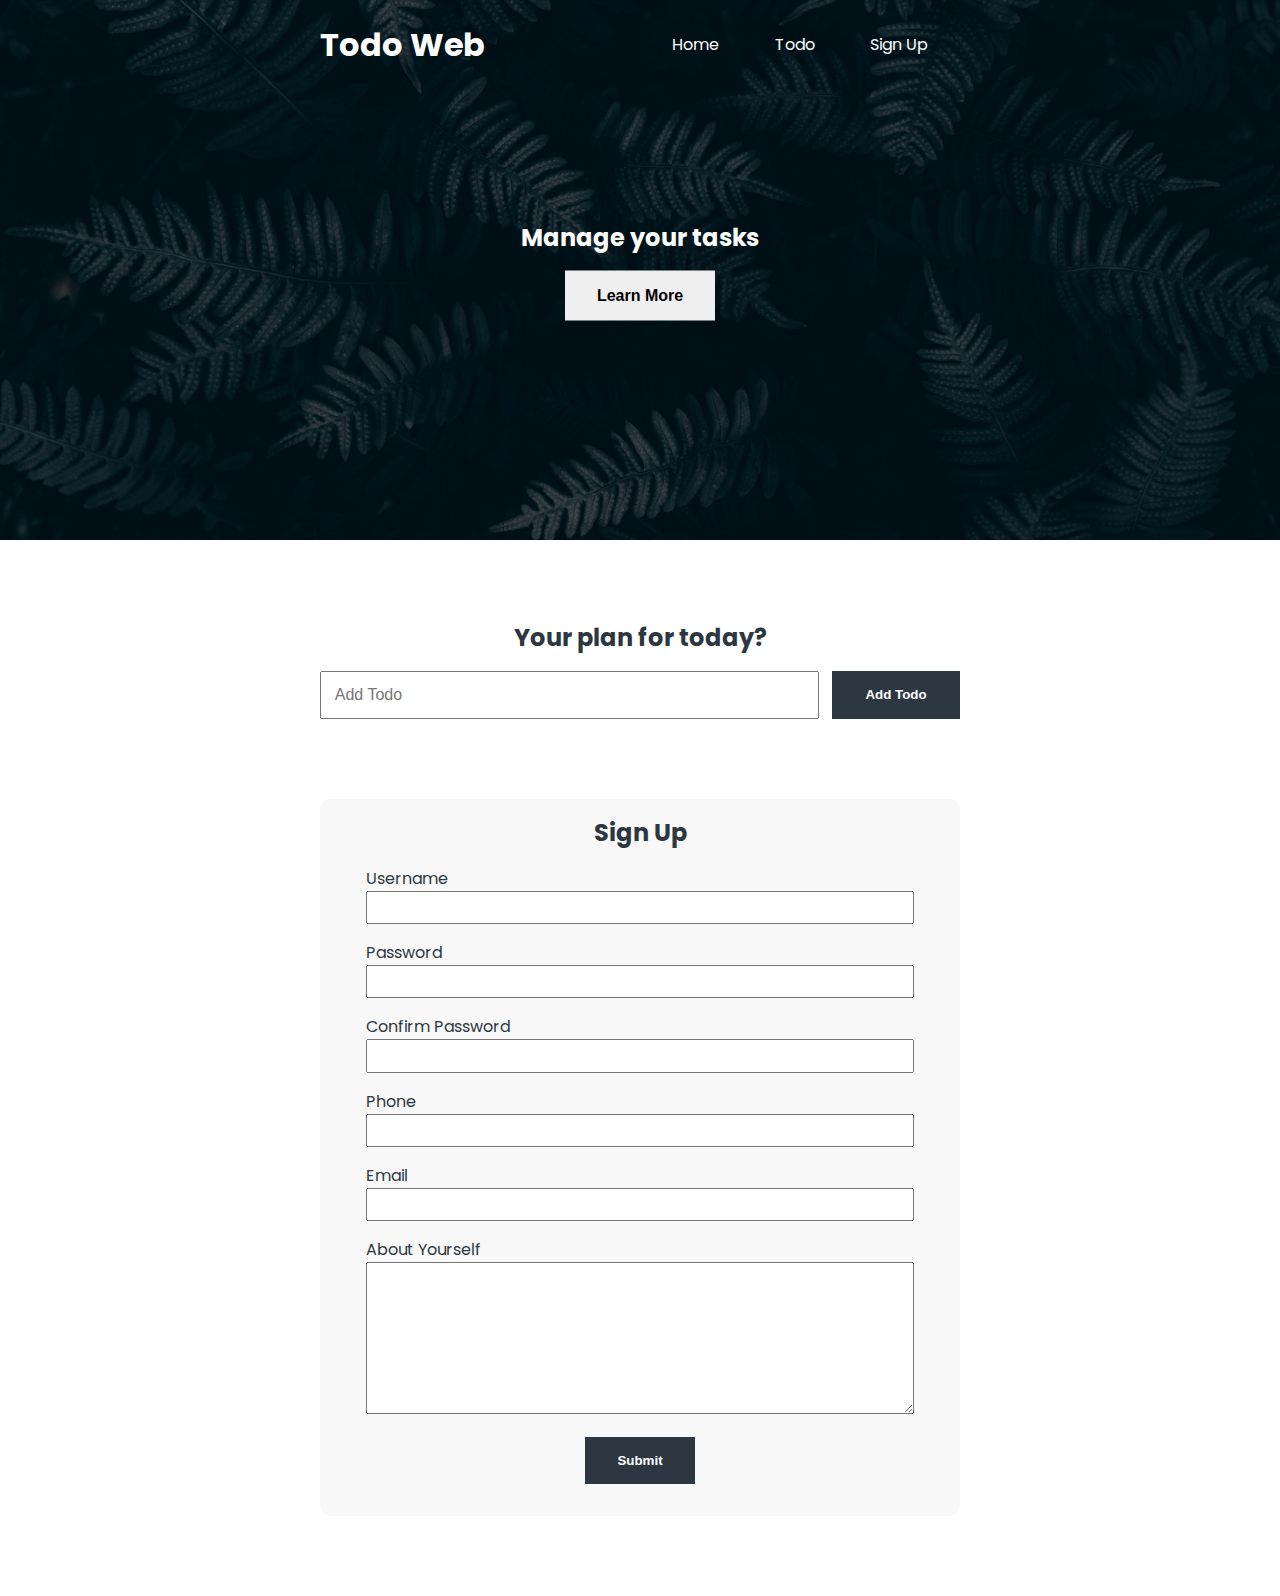
<file: JavaScript Practice/index.html>
<!DOCTYPE html>
<html lang="en">

<head>
    <meta charset="UTF-8">
    <meta http-equiv="X-UA-Compatible" content="IE=edge">
    <meta name="viewport" content="width=device-width, initial-scale=1.0">
    <title>Todo list</title>
    <link rel="stylesheet" href="./style.css">
    <!-- <script src="./92.js" defer></script> -->
    <!-- <script src="./93.js" defer></script> -->
    <!-- <script src="./94.js" defer></script> -->
    <!-- <script src="./95.js" defer></script> -->
    <!-- <script src="./96.js" defer></script> -->
    <!-- <script src="./97.js" defer></script> -->
    <!-- <script src="./99.js" defer></script> -->
    <!-- <script src="./100.js" defer></script> -->
    <!-- <script src="./101.js" defer></script> -->
    <!-- <script src="./102.js" defer></script> -->
    <!-- <script src="./103.js" defer></script> -->
    <!-- <script src="./104.js" defer></script> -->
    <!-- <script src="./105.js" defer></script> -->
    <!-- <script src="./106.js" defer></script> -->
    <!-- <script src="./111.js" defer></script> -->
    <!-- <script src="./112.js" defer></script> -->
    <script src="./113.js" defer></script>
</head>

<body>
    <header class="header">
        <nav class="nav container">
            <h1 class="logo">Todo Web</h1>
            <ul class="nav-items">
                <li class="nav-item"><a href="">Home</a></li>
                <li class="nav-item"><a href="">Todo</a></li>
                <li class="nav-item"><a href="">Sign Up</a></li>
            </ul>
        </nav>
        <div class="headline">
            <h2 id="main-heading">Manage your tasks <span style="display:none; ">Hello</span></h2>
            <button class="btn btn-headline">Learn More</button>
        </div>
    </header>
    <section class="section-todo container">
        <h2>Your plan for today?</h2>
        <form class="form-todo">
            <input type="text" name="" id="" placeholder="Add Todo">
            <input type="submit" value="Add Todo" class="btn">
        </form>
        <ul class="todo-list">
            <!-- <li>
                <span class="text">Do this that</span>
                <div class="todo-buttons">
                    <button class="todo-btn done" >Done</button>
                    <button class="todo-btn remove">Remove</button>
                </div>
            </li> -->
        </ul>
    </section>
    <section class="section-signup container">
        <h2>Sign Up</h2>
        <form class="signup-form">
            <div class="form-group">
                <label for="username">Username</label>
                    <input type="text" name="username" id="username">
            </div>
            <div class="form-group">
                <label for="password">Password</label>
                    <input type="password" name="password" id="password">
            </div>
            <div class="form-group">
                <label for="confirmPassword">Confirm Password</label>
                    <input type="password" name="confirmPassword" id="confirmPassword">
            </div>
            <div class="form-group">
                <label for="phone">Phone</label>
                    <input type="number" name="phone" id="phone">
            </div>
            <div class="form-group">
                <label for="email">Email</label>
                    <input type="email" name="email" id="email">
            </div>
            <div class="form-group">
                <label for="about">About Yourself</label>
                <textarea name="about" id="about" cols="30" rows="10"></textarea>
            </div>
            <button type="submit" class="btn signup-btn">Submit</button>
        </form>
    </section>
</body>

</html>
</file>
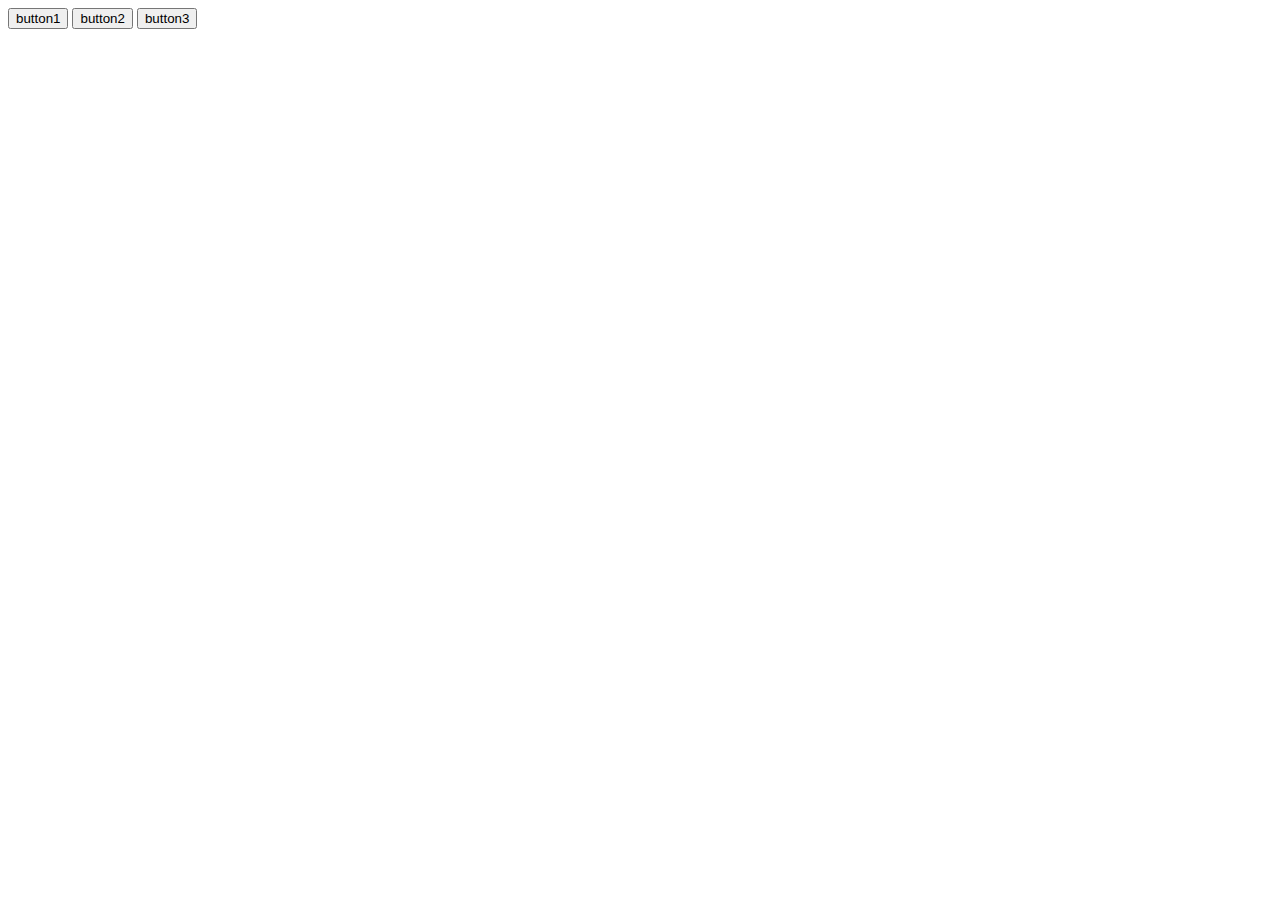
<file: JavaScript Practice/clickEvent.html>
<!DOCTYPE html>
<html lang="en">
<head>
    <meta charset="UTF-8">
    <meta http-equiv="X-UA-Compatible" content="IE=edge">
    <meta name="viewport" content="width=device-width, initial-scale=1.0">
    <title>click event</title>
    <!-- <script src="./106.js" defer></script> -->
    <!-- <script src="./107.js" defer></script> -->
    <!-- <script src="./108.js" defer></script> -->
    <script src="./109.js" defer></script>
</head>
<body>
    <div class="my-buttons">
        <button id="1">button1</button>
        <button id="2">button2</button>
        <button id="3">button3</button>
    </div>
</body>
</html>
</file>
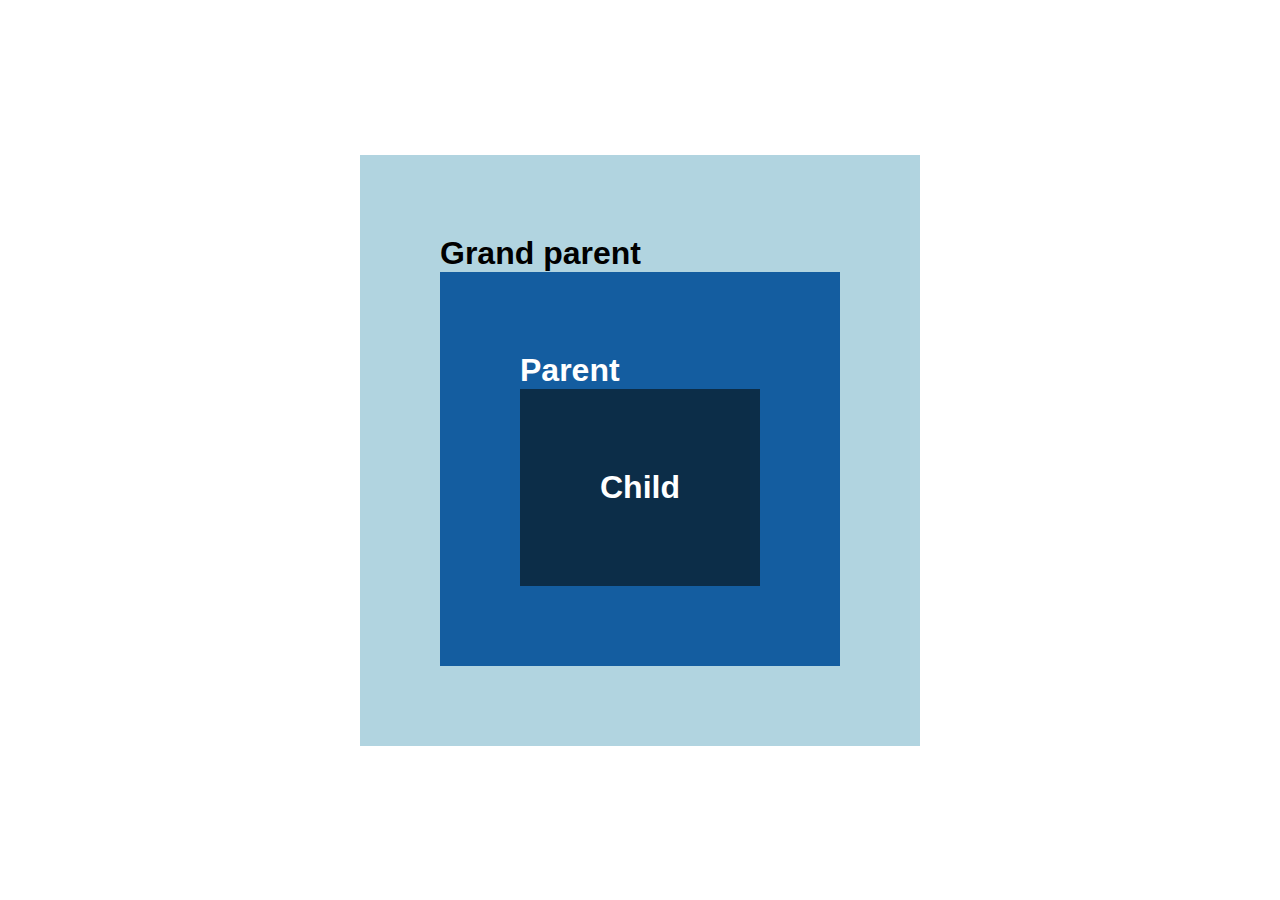
<file: JavaScript Practice/event-b-c-d.html>
<!DOCTYPE html>
<html lang="en">
<head>
    <meta charset="UTF-8">
    <meta http-equiv="X-UA-Compatible" content="IE=edge">
    <meta name="viewport" content="width=device-width, initial-scale=1.0">
    <title>Event Bubbling | Event Capturing | Event Deligation |</title>
    <link rel="stylesheet" href="event-b-c-d.css">
    <script src="event-b-c-d.js" defer></script>
</head>
<body>
    <main>
        <div class="grandparent box">
            Grand parent
            <div class="parent box">
                Parent
                <div class="child box">
                    Child
                </div>
            </div>
        </div>
    </main>
</body>
</html>
</file>
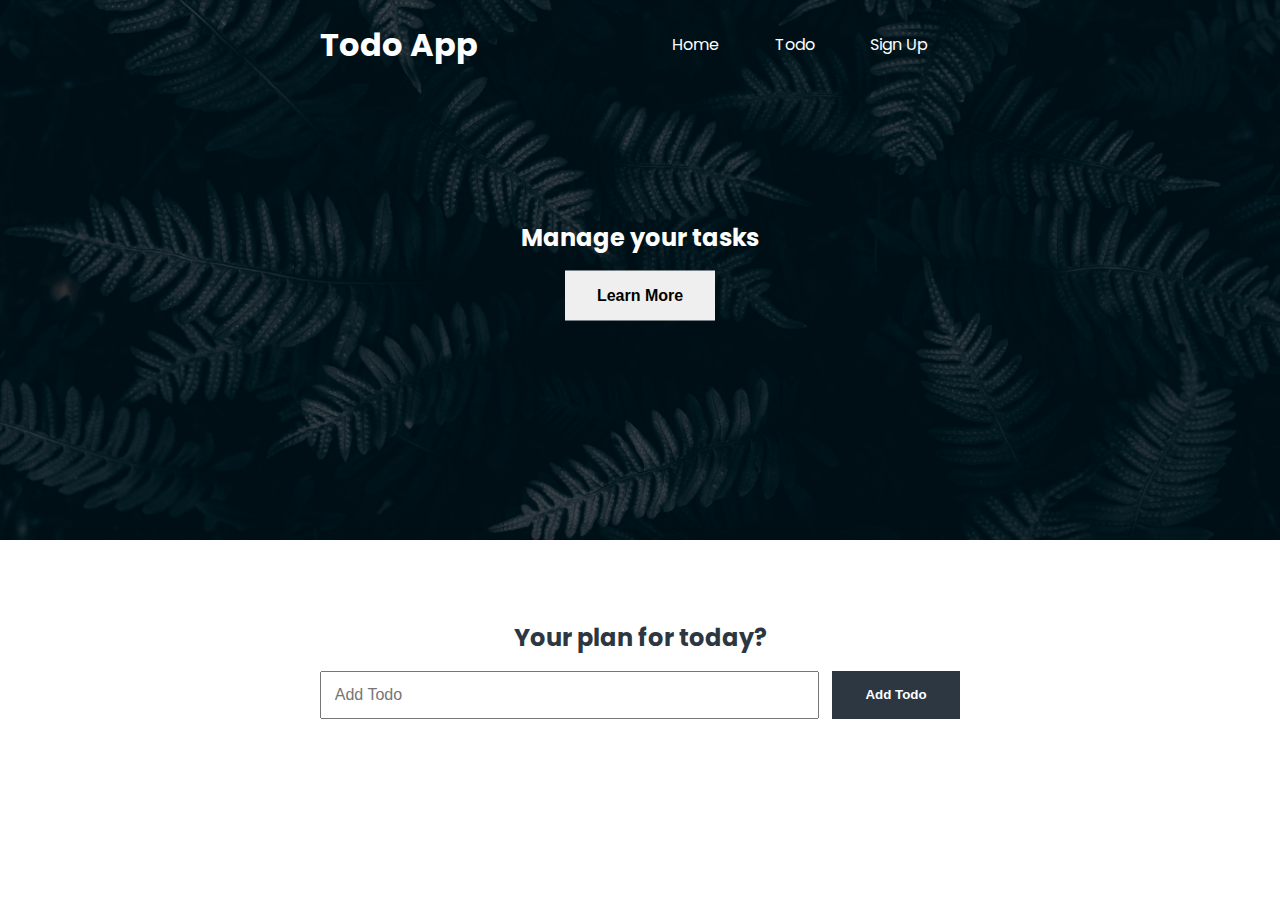
<file: JavaScript Practice/home.html>
<!DOCTYPE html>
<html lang="en">
<head>
    <meta charset="UTF-8">
    <meta http-equiv="X-UA-Compatible" content="IE=edge">
    <meta name="viewport" content="width=device-width, initial-scale=1.0">
    <title>Home</title>
    <link rel="stylesheet" href="style.css">
</head>
<body>
    <header class="header">
        <nav class="nav container">
            <h1 class="logo">Todo App</h1>
            <ul class="nav-items">
                <li class="nav-item"><a href="">Home</a></li>
                <li class="nav-item"><a href="">Todo</a></li>
                <li class="nav-item"><a href="signup.html">Sign Up</a></li>
            </ul>
        </nav>
        <div class="headline">
            <h2>Manage your tasks</h2>
            <button class="btn btn-headline">Learn More</button>
        </div>
    </header>
    <section class="section-todo container">
        <h2>Your plan for today?</h2>
        <form class="form-todo">
            <input type="text" name="" id="" placeholder="Add Todo">
            <input type="submit" value="Add Todo" class="btn">
        </form>
    </section>
</body>
</html>
</file>
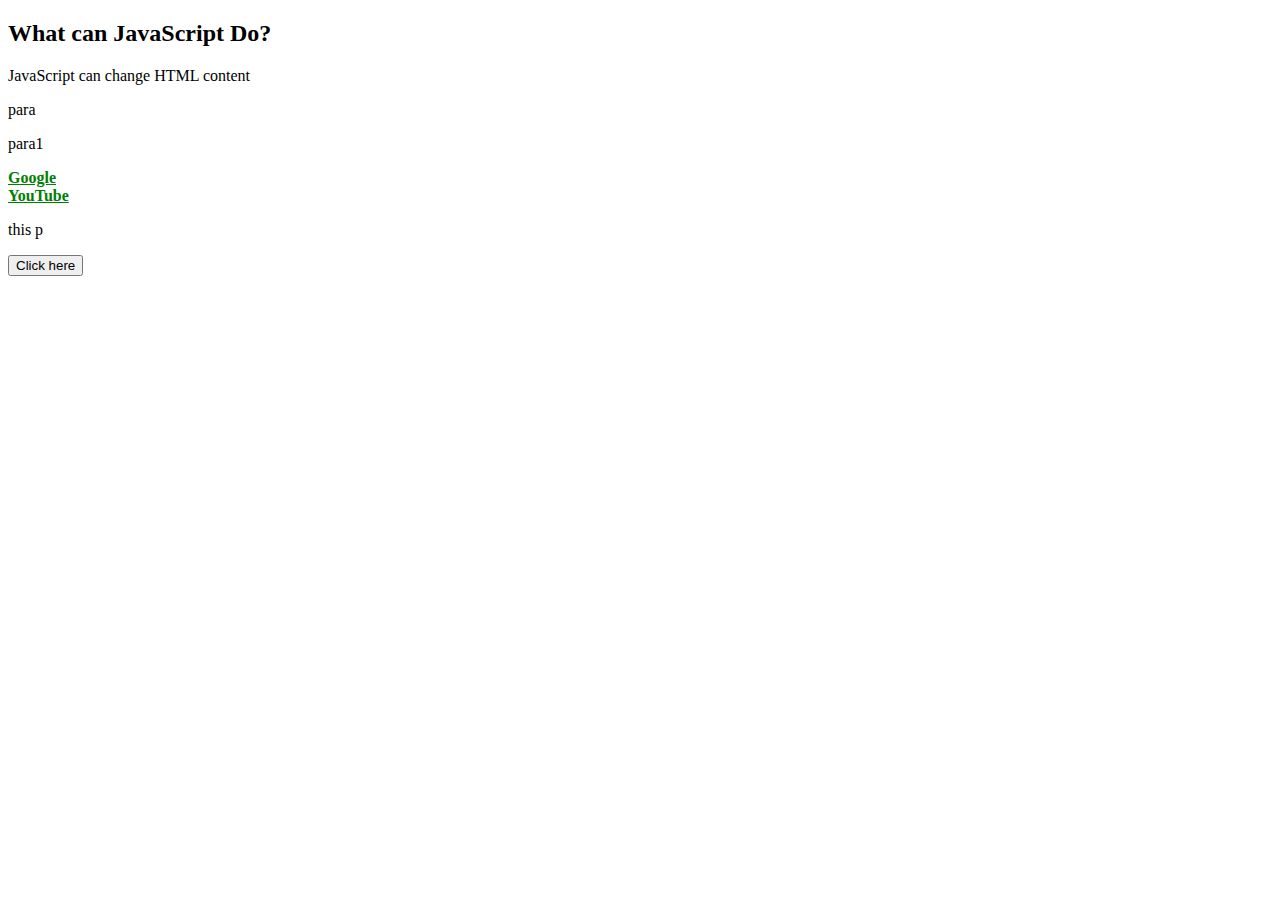
<file: JavaScript Practice/jsPractice.html>
<!DOCTYPE html>
<html lang="en">

<head>
    <meta charset="UTF-8">
    <meta http-equiv="X-UA-Compatible" content="IE=edge">
    <meta name="viewport" content="width=device-width, initial-scale=1.0">
    <title>JavaScript practice </title>
</head>

<body>
    <!-- this is header of website
    <header>
        <nav>
            <ul>
                <li>Home</li>
                <li>About</li>
                <li>Help</li>
                <li>Contact us</li>
            </ul>
        </nav>

        <h2 id="para">This is my Portfolio</h2>

    </header>
    This is main body of Website
    <main>
        <div>
            <p>Lorem, ipsum dolor sit amet consectetur adipisicing elit. Vero suscipit tenetur aspernatur ab
                exercitationem nam totam, error molestias blanditiis mollitia? Libero, aliquid error.</p>
        </div>

        <table>
            <caption>Student data</caption>
            <tr>
                <th>     Name    </th>
                <th>     No     </th>
            </tr>
            <tr>
                <td> Vishal </td>
                <td> 45 </td>
            </tr>
        </table>
    </main>
    this is footer of Website
    <footer>

    </footer> 

     <script src="arrays&Obj.js"></script> -->
     <!-- <script src="functionPractice.js"></script> -->
    <!-- <script>
        document.getElementById('para').innerHTML="Hello Vishal";
    </script>  -->

    <h2>What can JavaScript Do?</h2>
    
    <p id="demo">JavaScript can change HTML content</p>
    <p>para</p>

    <p>para1</p>

    <a href="www.google.com">Google</a>
   <br>
   <a href="www.youtube.com">YouTube</a>

    <p>this p</p>


    


    <button class="btn" type="button" onclick='document.getElementById("demo").innerHTML="Hello Vishal"'>Click here</button>

    <!-- <script src="w3schoolTut.js"></script> -->
    <!-- <script src="55.js"></script> -->
    <!-- <script src="56.js"></script> -->
    <!-- <script src="57.js"></script> -->
    <!-- <script src="58.js"></script> -->
    <!-- <script src="59.js"></script> -->
    <!-- <script src="60.js"></script> -->
    <!-- <script src="61.js"></script> -->
    <!-- <script src="62.js"></script> -->
    <!-- <script src="63.js"></script> -->
    <!-- <script src="64.js"></script> -->
    <!-- <script src="65.js"></script> -->
    <!-- <script src="66.js"></script> -->
    <!-- <script src="67.js"></script> -->
    <!-- <script src="68.js"></script> -->
    <!-- <script src="69.js"></script> -->
    <!-- <script src="70.js"></script> -->
    <!-- <script src="71.js"></script> -->
    <!-- <script src="72.js"></script> -->
    <!-- <script src="73.js"></script> -->
    <!-- <script src="74.js"></script> -->
    <!-- <script src="75.js"></script> -->
    <!-- <script src="76.js"></script> -->
    <!-- <script src="77.js"></script> -->
    <!-- <script src="78.js"></script> -->
    <!-- <script src="79.js"></script> -->
    <!-- <script src="80.js"></script> -->
    <!-- <script src="81.js"></script> -->
    <!-- <script src="82.js"></script> -->
    <!-- <script src="83.js"></script> -->
    <!-- <script src="84.js"></script> -->
    <!-- <script src="85.js"></script> -->
    <!-- <script src="86.js"></script> -->
    <!-- <script src="87.js"></script> -->
    <!-- <script src="88.js"></script> -->
    <!-- <script src="89.js"></script> -->
    <!-- <script src="90.js"></script> -->
    <script src="91.js"></script>
    <script src="92.js"></script>
    <script src="93.js"></script>
    <script src="94.js"></script>
    <script src="95.js"></script>
    <script src="96.js"></script>
    <script src="97.js"></script>
    <script src="98.js"></script>
    <script src="99.js"></script>
    <script src="100.js"></script>
</body>

</html>
</file>
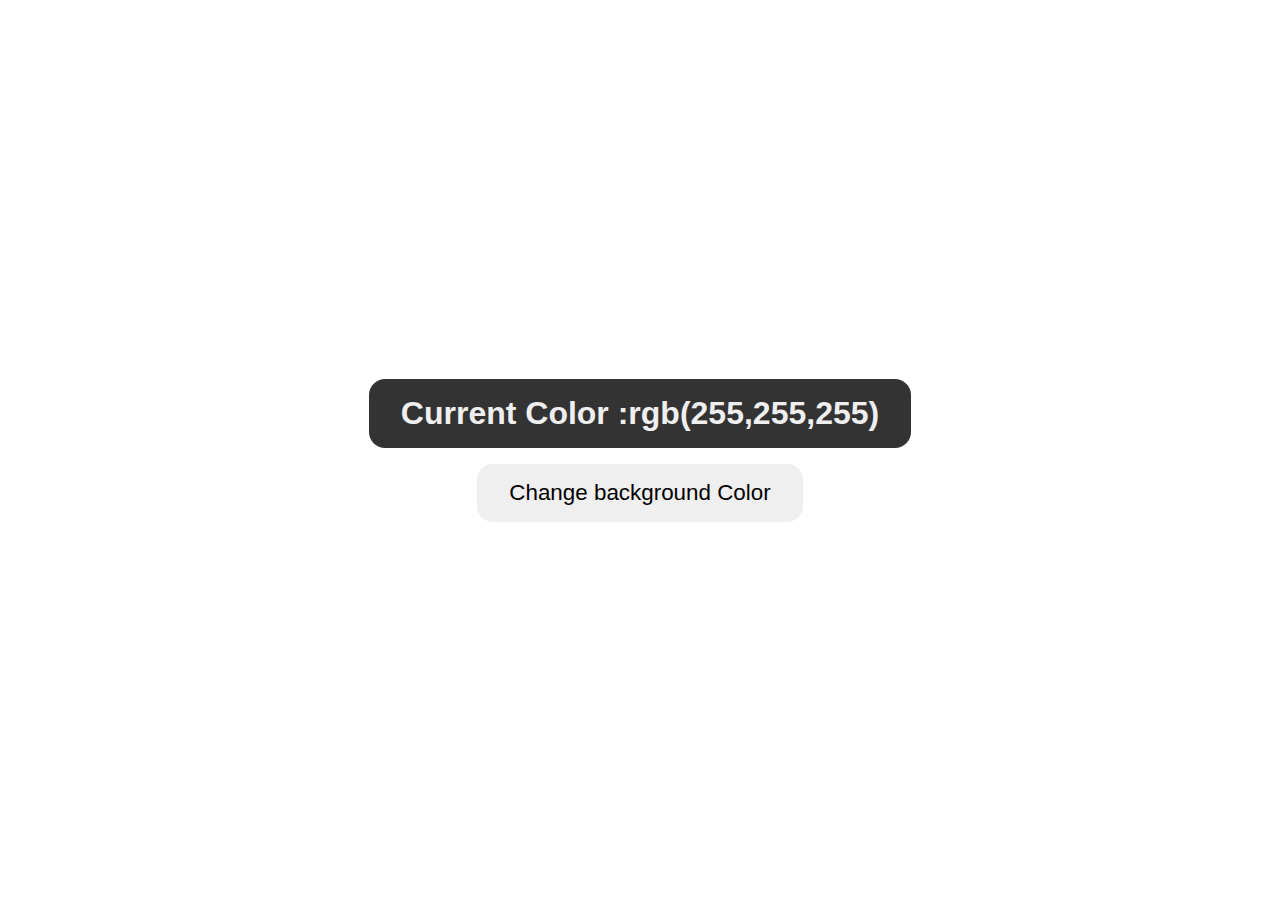
<file: JavaScript Practice/randomColorGenerator.html>
<!DOCTYPE html>
<html lang="en">
<head>
    <meta charset="UTF-8">
    <meta http-equiv="X-UA-Compatible" content="IE=edge">
    <meta name="viewport" content="width=device-width, initial-scale=1.0">
    <title>Random background</title>
    <link rel="stylesheet" href="randomColorGenerator.css">
    <script src="randomColorGenerator.js" defer></script>
</head>
<body>
    <main>
        <div class="container">
            <h1>Current Color :<span class="current-color">rgb(255,255,255)</span></h1>
            <button>Change background Color</button>
        </div>
    </main>
</body>
</html>
</file>
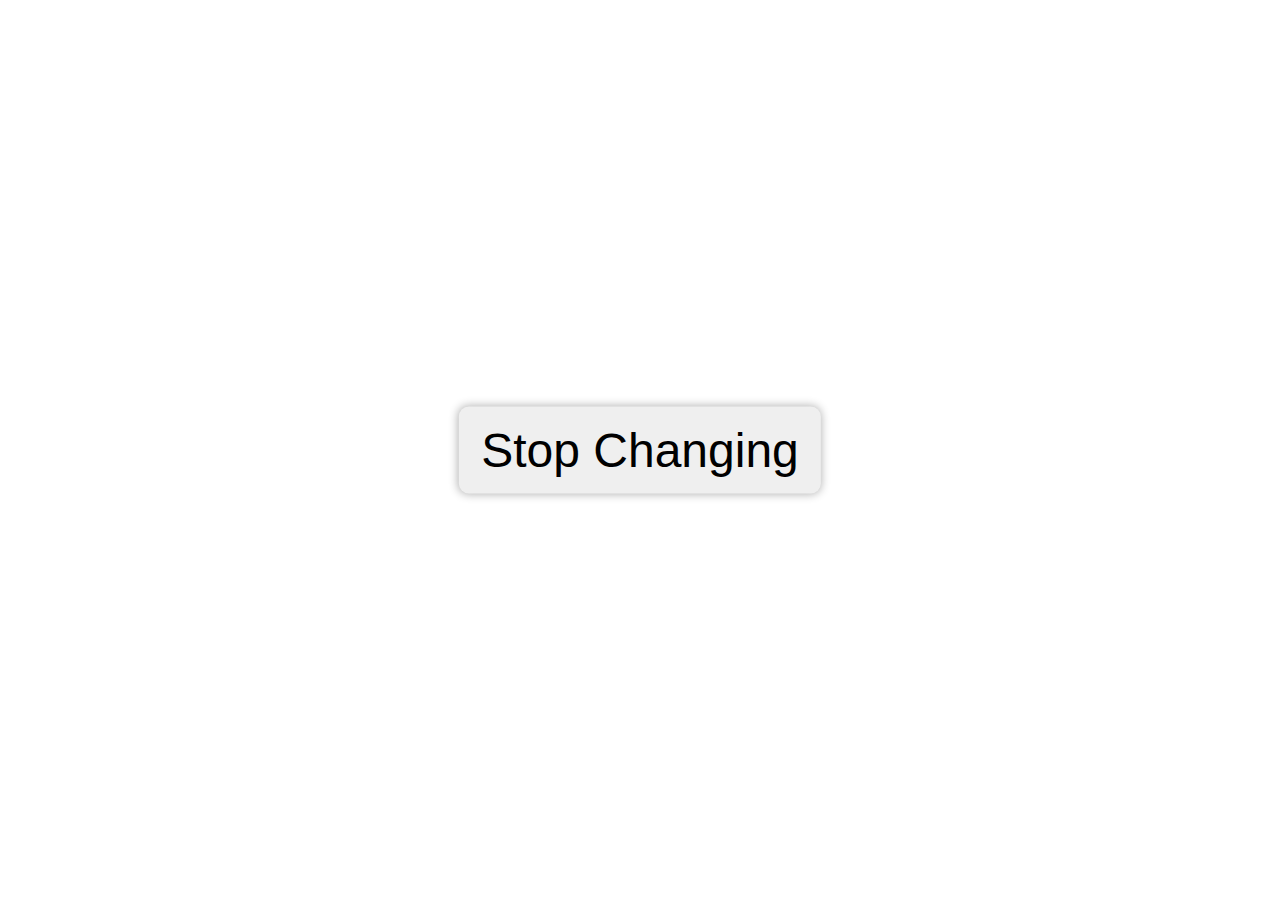
<file: JavaScript Practice/setInterval.html>
<!DOCTYPE html>
<html lang="en">
<head>
    <meta charset="UTF-8">
    <meta http-equiv="X-UA-Compatible" content="IE=edge">
    <meta name="viewport" content="width=device-width, initial-scale=1.0">
    <title>Set Interval</title>
    <link rel="stylesheet" href="./setInterval.css">
    <script src="./setInterval.js" defer></script>
</head>
<body>
    <button class="btn">Stop Changing</button>
</body>
</html>
</file>
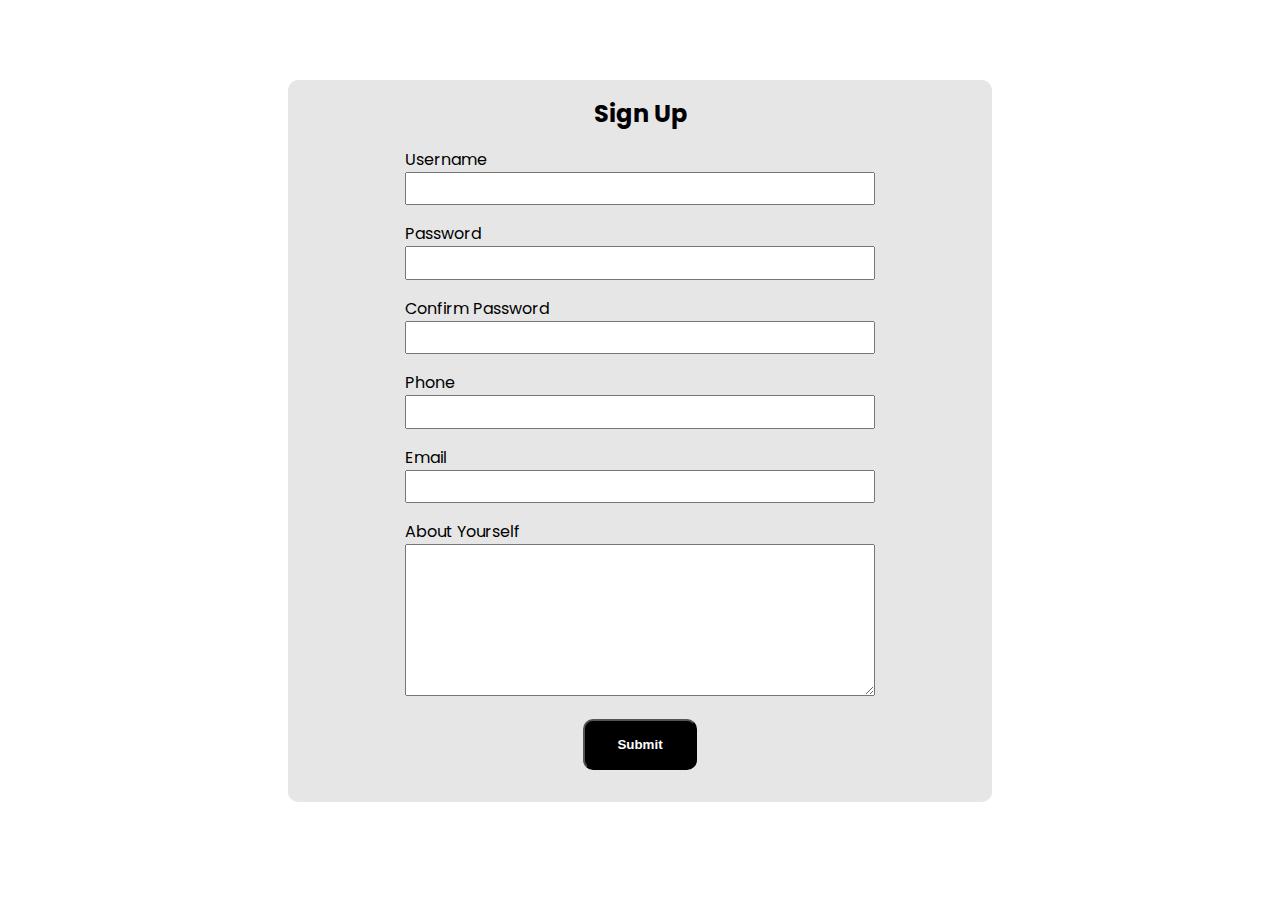
<file: JavaScript Practice/signup.html>
<!DOCTYPE html>
<html lang="en">
<head>
    <meta charset="UTF-8">
    <meta http-equiv="X-UA-Compatible" content="IE=edge">
    <meta name="viewport" content="width=device-width, initial-scale=1.0">
    <title>Sign Up</title>
    <link rel="stylesheet" href="signup.css">
</head>
<body>
    <section class="section-signup container">
        <h2>Sign Up</h2>
        <form class="signup-form">
            <div class="form-group">
                <label for="username">Username</label>
                    <input type="text" name="username" id="username">
            </div>
            <div class="form-group">
                <label for="password">Password</label>
                    <input type="password" name="password" id="password">
            </div>
            <div class="form-group">
                <label for="confirmPassword">Confirm Password</label>
                    <input type="password" name="confirmPassword" id="confirmPassword">
            </div>
            <div class="form-group">
                <label for="phone">Phone</label>
                    <input type="number" name="phone" id="phone">
            </div>
            <div class="form-group">
                <label for="email">Email</label>
                    <input type="email" name="email" id="email">
            </div>
            <div class="form-group">
                <label for="about">About Yourself</label>
                <textarea name="about" id="about" cols="30" rows="10"></textarea>
            </div>
            <button type="submit" class="btn signup-btn">Submit</button>
        </form>
        

    </section>
</body>
</html>
</file>
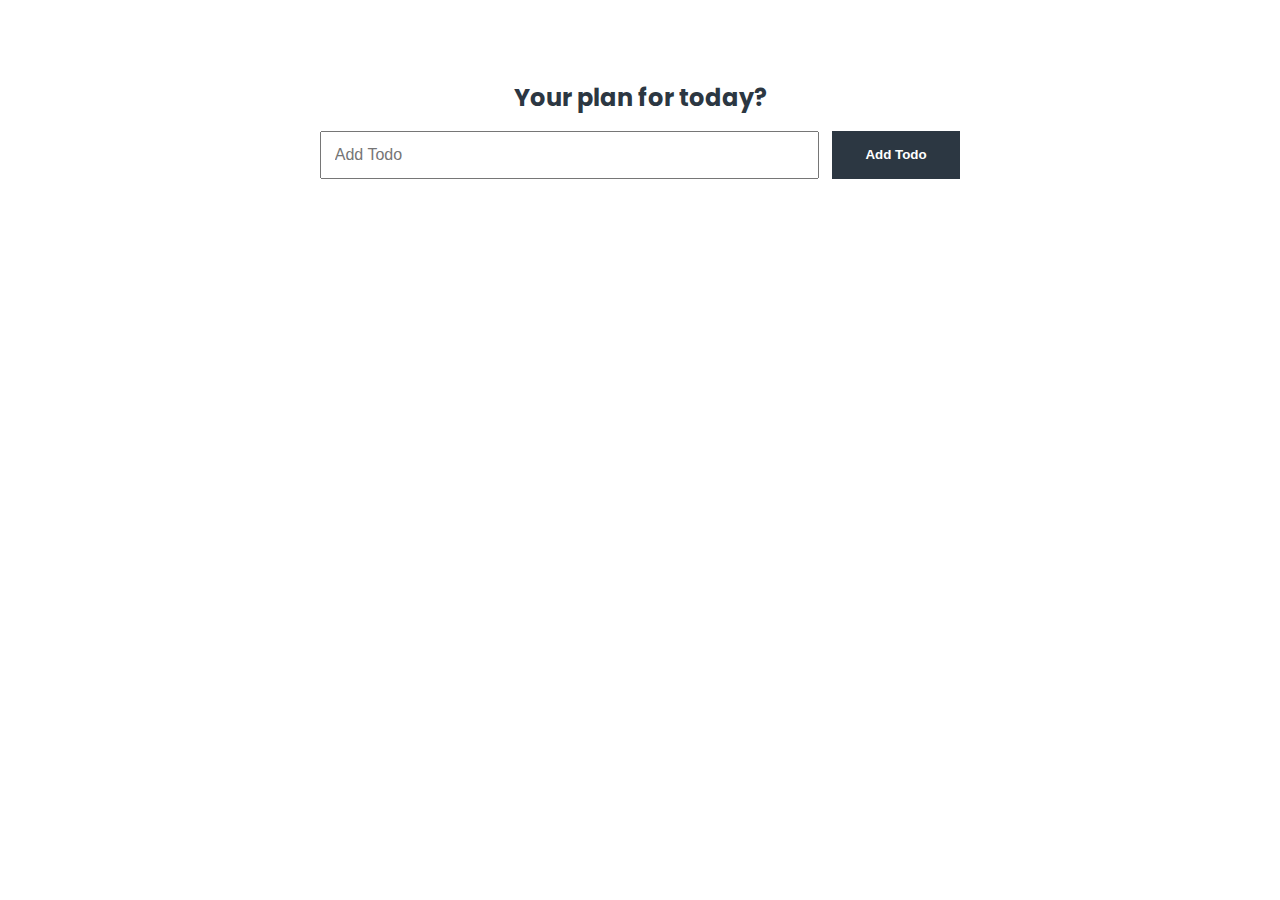
<file: JavaScript Practice/todo.html>
<!DOCTYPE html>
<html lang="en">
<head>
    <meta charset="UTF-8">
    <meta http-equiv="X-UA-Compatible" content="IE=edge">
    <meta name="viewport" content="width=device-width, initial-scale=1.0">
    <title>Todo</title>
    <link rel="stylesheet" href="style.css">
</head>
<body>
    <section class="section-todo container">
        <h2>Your plan for today?</h2>
        <form class="form-todo">
            <input type="text" name="" id="" placeholder="Add Todo">
            <input type="submit" value="Add Todo" class="btn">
        </form>
    </section>
</body>
</html>
</file>
<file: JavaScript Practice/style.css>
@import url('https://fonts.googleapis.com/css2?family=Poppins:wght@200;300;400;500;600;700&family=Source+Code+Pro:wght@300&display=swap');

*{
    box-sizing: border-box;
    margin: 0;
    padding: 0;
}
body{
    font-family: 'Poppins', sans-serif;
    color: rgb(44, 55, 66);

}
a{
    text-decoration: none;
    /* background-color: rgb(44, 55, 66); */
    color: #fff;
    /* padding: 0.5rem 1rem; */
    /* border-radius: 50px; */
}
.header{
    position: relative;
    min-height: 60vh;
    background: url(./bg-image.jpg);
    background-position: center;
    background-repeat: no-repeat;
    background-size: cover;
    color: white;
}
.container{
    max-width: 1200px;
    margin: auto;
    width: 50%;

}
.nav{
    min-height: 8vh;
    display: flex;
    justify-content: space-between;
    align-items: center;
    
}
.nav-items{
    margin: 2rem;
    width: 40%;
    display: flex;
    list-style-type: none;
    justify-content: space-between;

}
.headline{
    text-align: center;
    position: absolute;
    top: 50%;
    left: 50%;
    transform: translate(-50%,-50%);
}
.btn{
    display: inline-block;
    outline: none;
    border: none;
    cursor: pointer;
}
.btn-headline{
    padding: 1rem 2rem;
    font-size: 1rem;
    margin-top: 1rem;
    font-weight: 600;
}
.section-todo{
    margin-top: 5rem;
    text-align: center;
}

/* .bg-dark{
    background-color: black;
    color: white;
} */
.form-todo{
    margin-top: 1rem;
    min-height: 5vh;
    display: flex;
    justify-content: space-between;
}

.form-todo input{
    min-height: 100%;    
}
.form-todo input[type="text"]{
    width: 78%;
    padding: 0.8rem;
    font-size: 1rem;
    font-weight: 450;
}
.form-todo input[type="submit"]{
    width: 20%;
    background: rgb(44, 55, 66);
    color: white;
    font-weight: bold;
}
.todo-list{
    text-align: left;
    font-size: 1.2rem;
    list-style-type: none;

}
.todo-list li {
    padding: 0.6rem;
    background: rgb(44, 55, 66);
    color: white;
    margin-top: 1rem;
    text-transform: capitalize;
    display: flex;
    justify-content: space-between;
    align-items: center;
}
.todo-btn{
    padding: 0.5rem 1rem;
    font-size: 1rem;
    font-weight: bold;
    color: rgb(44, 55, 66);
    cursor: pointer;
}
.section-signup{
    margin: 5rem auto;
    text-align: center;
    background:rgb(248, 248, 248);
    border-radius: 10px;
    padding: 1rem;
}
.signup-form{
    max-width: 800px;
    width: 90%;
    text-align: left;
    margin: auto;
}
.signup-form label{
    display: block;
}
.signup-form input{
    display: block;
    width: 100%;
    padding: 0.45rem;
}
.form-group{
    margin-top: 1rem;

}
.signup-form textarea{
    width: 100%;
}
.signup-btn{
    background: rgb(44, 55, 66);
    color: white;
    padding: 1rem 2rem;
    font-weight: bold;
    display: block;
    margin: 1rem auto;
}
</file>
<file: JavaScript Practice/event-b-c-d.css>
*{
    margin: 0;
    padding: 0;
    box-sizing: border-box;
}
body{
    font-family: Arial, Helvetica, sans-serif;
}
main{
    display: flex;
    justify-content: center;
    align-items: center;
    height: 100vh;
}
.box{
    min-height: 80px;
    min-width: 80px;
    padding: 5rem;
    color: white;
    font-weight: bold;
    font-size: 2rem;
    cursor: pointer;
}
.grandparent{
    background: #b1d4e0;
    color: black;
}
.parent{
    background: #145da0;
}
.child{
    background: #0c2d48;
}
</file>
<file: JavaScript Practice/randomColorGenerator.css>
*{
    box-sizing: border-box;
    margin: 0;
    padding: 0;
    
}
body{
    font-family: Arial, Helvetica, sans-serif;
}
main{
    min-height: 100vh;
    display: flex;   
    justify-content: center;
    align-items: center;
    text-align: center;
}
h1{
    padding: 1rem 2rem;
    background-color: #333;
    color: #efefef;
    border-radius: 1rem;
}
button{
    padding: 1rem 2rem;
    font-size: 1.4rem;
    border-radius: 1rem;
    cursor: pointer;
    margin-top: 1rem;
    border: none;
    outline: none;
    transition: back 0.4s;
}
button:hover{
    background: rgb(180,150,200);
}
</file>
<file: JavaScript Practice/setInterval.css>
*{
    margin: 0;
    padding: 0;
}
button{
    position: absolute;
    top: 50%;
    left: 50%;
    transform: translate(-50%,-50%);
    padding: 1rem 1.4rem;
    border: none;
    border-radius: 10px;
    outline: none;
    cursor: pointer;
    font-size: 3rem;
    box-shadow: 0px 0px 10px rgba(0, 0, 0, 0.322);
    transition: all 0.4s;

}
button:hover{
    box-shadow: 0px 0px 15px rgba(0, 0, 0, 0.712);
}
</file>
<file: JavaScript Practice/signup.css>
@import url('https://fonts.googleapis.com/css2?family=Poppins:wght@200;300;400;500;600;700&family=Source+Code+Pro:wght@300&display=swap');
*{
    box-sizing: border-box;
    margin: 0;
    padding: 0;
}
body{
    font-family: 'Poppins', sans-serif;;
}
.section-signup{
    margin: 5rem 18rem 5rem 18rem;
    text-align: center;
    /* background:rgb(240, 240, 240); */
    background:rgb(230, 230, 230);
    border-radius: 10px;
    padding: 1rem;
}
.signup-form{
    max-width: 800px;
    width: 70%;
    text-align: left;
    margin: auto;
}
.signup-form label{
    display: block;
}
.signup-form input{
    display: block;
    width: 100%;
    padding: 0.45rem;
}
.form-group{
    margin-top: 1rem;

}
.signup-form textarea{
    width: 100%;
}
.signup-btn{
    background: #000;
    color: white;
    padding: 1rem 2rem;
    font-weight: bold;
    display: block;
    margin: 1rem auto;
    border-radius: 10px;
}
</file>
